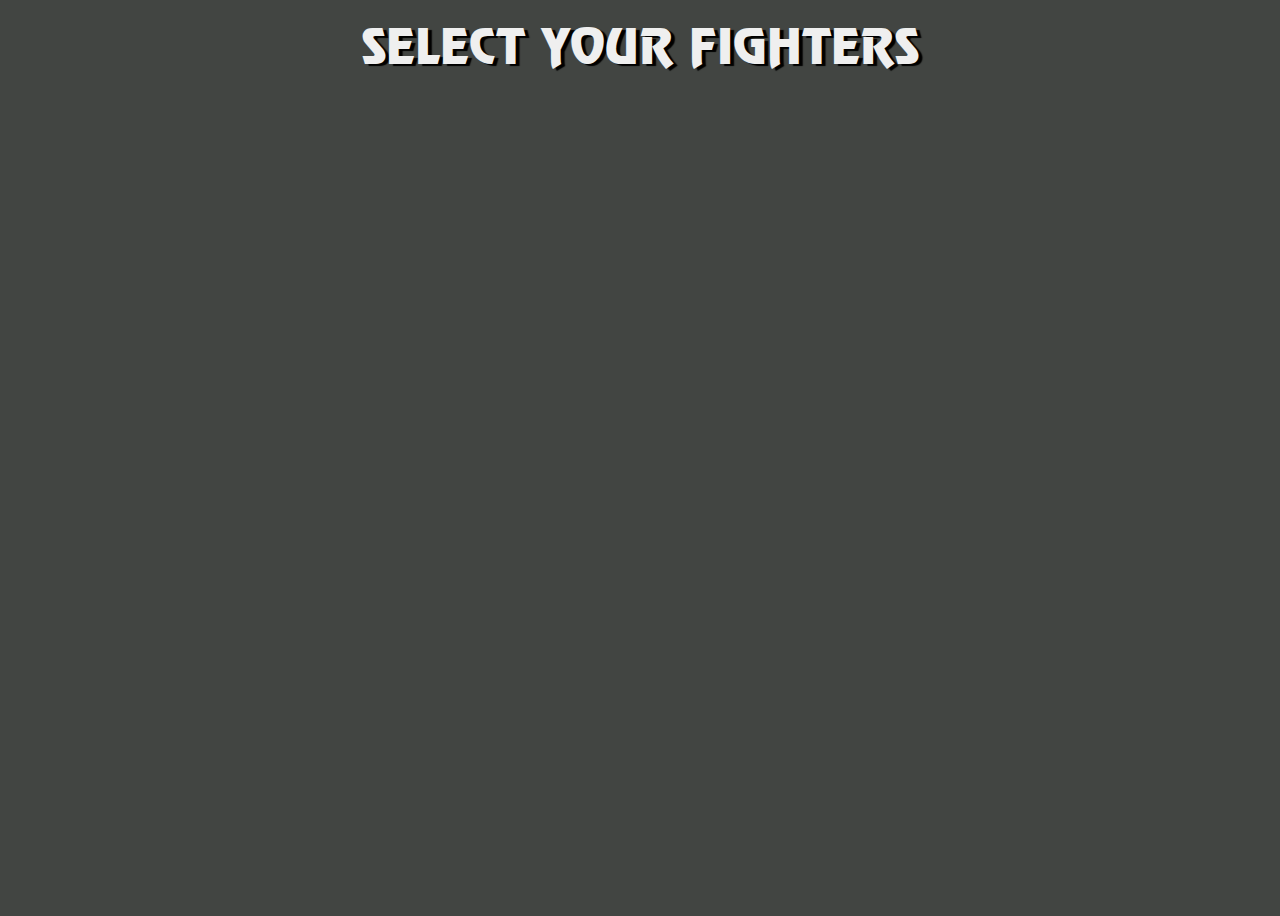
<file: index.html>
<!doctype html>
<html lang="en">
<head>
    <meta charset="UTF-8">
    <meta name="viewport"
          content="width=device-width, user-scalable=no, initial-scale=1.0, maximum-scale=1.0, minimum-scale=1.0">
    <meta http-equiv="X-UA-Compatible" content="ie=edge">
    <title>Mortal Kombat</title>
    <link rel="stylesheet" href="index.css">
</head>
<body>
<div class="root">
    <div class="title">
        SELECT YOUR FIGHTERS
    </div>
    <div class="player"></div>
    <div class="parent"></div>

    <script src="index.js"></script>
</div>
</body>
</html>
</file>
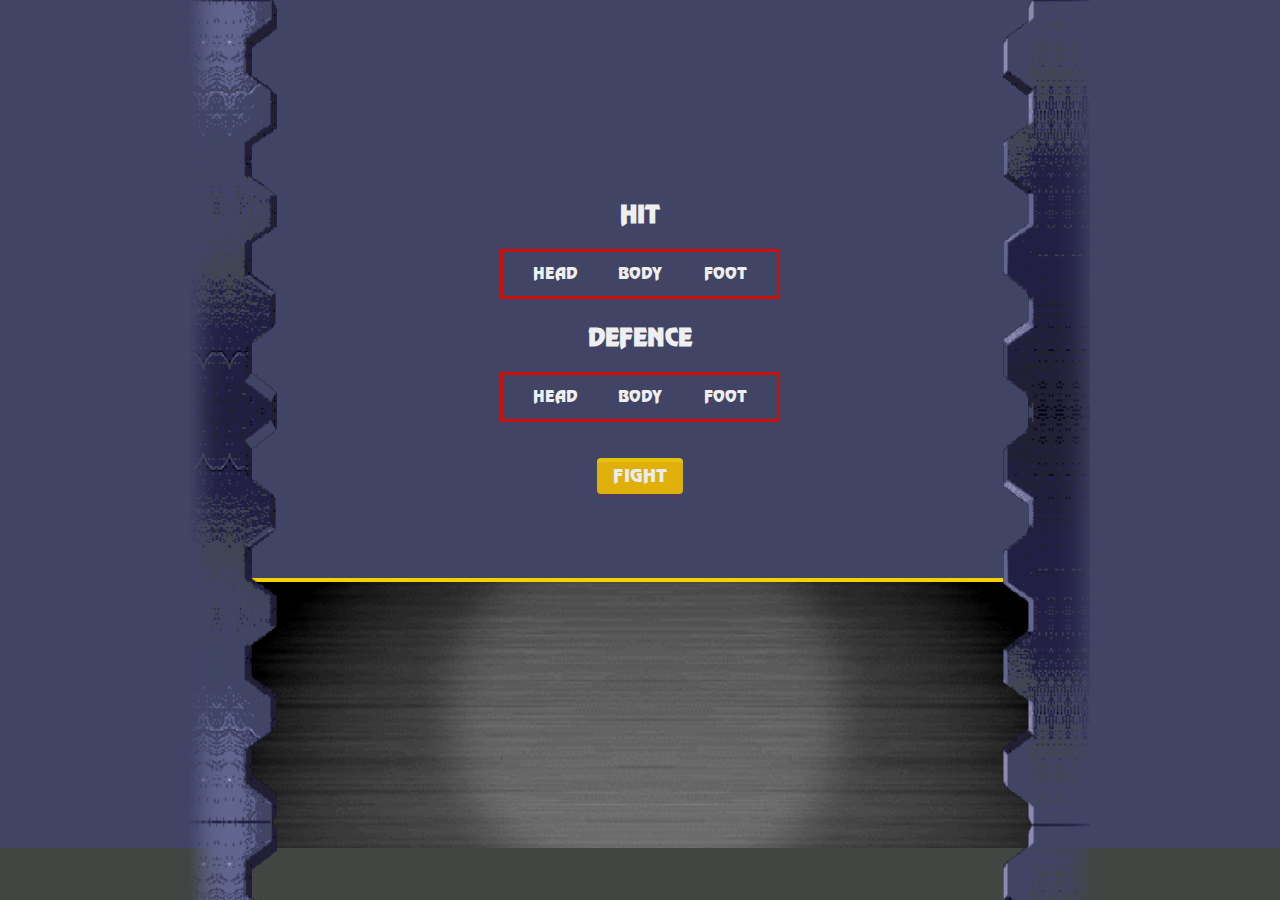
<file: battle.html>
<!doctype html>
<html lang="en">
<head>
    <meta charset="UTF-8">
    <meta name="viewport"
          content="width=device-width, user-scalable=no, initial-scale=1.0, maximum-scale=1.0, minimum-scale=1.0">
    <meta http-equiv="X-UA-Compatible" content="ie=edge">
    <title>MK - JSMarathon - Arenas</title>
    <link rel="stylesheet" href="style.css">
</head>
<body>
    <div class="root">
        <div class="arenas">
            <form class="control">
                <div class="inputWrap">
                    <h2>HIT</h2>
                    <div class="ul">
                        <input type="radio" name="hit" value="head" id="headHit" required>
                        <label for="headHit">
                            <span>HEAD</span>
                        </label>
                        <input type="radio" name="hit" value="body" id="bodyHit" required>
                        <label for="bodyHit">
                            <span>BODY</span>
                        </label>
                        <input type="radio" name="hit" value="foot" id="footHit" required>
                        <label for="footHit">
                            <span>FOOT</span>
                        </label>
                    </div>
                </div>
                <div class="inputWrap">
                    <h2>defence</h2>
                    <div class="ul">
                        <input type="radio" name="defence" value="head" id="headDefence" required>
                        <label for="headDefence">
                            <span>HEAD</span>
                        </label>
                        <input type="radio" name="defence" value="body" id="bodyDefence" required>
                        <label for="bodyDefence">
                            <span>BODY</span>
                        </label>
                        <input type="radio" name="defence" value="foot" id="footDefence" required>
                        <label for="footDefence">
                            <span>FOOT</span>
                        </label>
                    </div>
                </div>
                <div class="buttonWrap">
                    <button class="button" type="submit">
                        Fight
                    </button>
                </div>
              </form>
        </div>
        <div class="chat"></div>
        <div class="wall-left"></div>
        <div class="wall-right"></div>
    </div>
    <script src="main.js" type="module"></script>
</body>
</html>
</file>
<file: index.css>
@font-face {
    font-family: 'Mortal Kombat 3';
    src: url('./assets/fonts/MortalKombat3-Regular.eot');
    src: url('./assets/fonts/MortalKombat3-Regular.eot?#iefix') format('embedded-opentype'),
    url('./assets/fonts/MortalKombat3-Regular.woff2') format('woff2'),
    url('./assets/fonts/MortalKombat3-Regular.woff') format('woff'),
    url('./assets/fonts/MortalKombat3-Regular.ttf') format('truetype');
    font-weight: normal;
    font-style: normal;
    font-display: swap;
}


*, *:before, *:after {
    box-sizing: border-box;
}

body {
    background-color: #424542;
}

.root {
    display: flex;
    justify-content: center;
    align-items: center;
    flex-direction: column;
    padding-top: 30px;
    min-height: 100vh;
    min-width: 100vh;
    background-size: contain;
    background-position: center;
    position: relative;
}

.title {
    position: absolute;
    font-family: "Mortal Kombat 3";
    font-size: 48px;
    color: #FFF;
    top: 10px;
    left: 50%;
    color: #efefef;
    text-shadow: 4px 2px 1px #000;
    transform: translate(-50%, 0);
    white-space: nowrap;
}

.player {
    position: absolute;
    width: 210px;
    height: 367px;
    z-index: 3;
    bottom: 44px;
    left: 50%;
    margin-left: -105px;
    transform: translate(-205%, 0px);
}

.player img {
    max-width: 100%;
    max-height: 100%;
    height: 100%;
}

.parent {
    display: grid;
    grid-template-columns: repeat(7, 1fr);
    grid-template-rows: repeat(4, 1fr);
    grid-column-gap: 0px;
    grid-row-gap: 0px;
}

.div1 { grid-area: 1 / 1 / 2 / 2; }
.div2 { grid-area: 1 / 2 / 2 / 3; }
.div3 { grid-area: 1 / 3 / 2 / 4; }
.div4 { grid-area: 1 / 4 / 2 / 5; }
.div5 { grid-area: 1 / 5 / 2 / 6; }
.div6 { grid-area: 1 / 6 / 2 / 7; }
.div7 { grid-area: 1 / 7 / 2 / 8; }
.div8 { grid-area: 2 / 1 / 3 / 2; }
.div9 { grid-area: 2 / 2 / 3 / 3; }
.div10 { grid-area: 2 / 3 / 3 / 4; }
.div11 { grid-area: 2 / 4 / 3 / 5; }
.div12 { grid-area: 2 / 5 / 3 / 6; }
.div13 { grid-area: 2 / 6 / 3 / 7; }
.div14 { grid-area: 2 / 7 / 3 / 8; }
.div15 { grid-area: 3 / 2 / 4 / 3; }
.div16 { grid-area: 3 / 3 / 4 / 4; }
.div17 { grid-area: 3 / 4 / 4 / 5; }
.div18 { grid-area: 3 / 5 / 4 / 6; }
.div19 { grid-area: 3 / 6 / 4 / 7; }
.div20 { grid-area: 4 / 2 / 5 / 3; }
.div21 { grid-area: 4 / 3 / 5 / 4; }
.div22 { grid-area: 4 / 4 / 5 / 5; }
.div23 { grid-area: 4 / 5 / 5 / 6; }
.div24 { grid-area: 4 / 6 / 5 / 7; }

.row {
    display: flex;
    position: relative;
    z-index: 1;
}

.row:hover {
    z-index: 2;
}
.character {
    width: 137px;
    height: 176px;
    position: relative;
    z-index: 1;
    cursor: pointer;
}

.character:hover,
.character.active {
    z-index: 2;
}

.character:hover:before,
.character.active:before {
    content: "";
    display: block;
    width: calc(100% + 4px);
    height: calc(100% + 4px);
    top: -2px;
    left: -2px;
    position: absolute;
    border: 14px solid #21aa21;
}
.character.disabled {
    cursor: default;
}
.character.disabled:hover:before {
    display: none;
}

.character img {
    width: 100%;
}
</file>
<file: style.css>
@font-face {
    font-family: 'Mortal Kombat 3';
    src: url('./assets/fonts/MortalKombat3-Regular.eot');
    src: url('./assets/fonts/MortalKombat3-Regular.eot?#iefix') format('embedded-opentype'),
    url('./assets/fonts/MortalKombat3-Regular.woff2') format('woff2'),
    url('./assets/fonts/MortalKombat3-Regular.woff') format('woff'),
    url('./assets/fonts/MortalKombat3-Regular.ttf') format('truetype');
    font-weight: normal;
    font-style: normal;
    font-display: swap;
}


*,
*:before,
*:after {
    box-sizing: border-box;
}

html {
    margin: 0;
    padding: 0;
}

body {
    background-color: #424542;
    margin: 0;
    padding: 0;
}

.root {
    display: flex;
    justify-content: center;
    width: 100%;
    flex-direction: column;
    align-items: center;
    position: relative;
    background: #424466;
}

.wall-left {
    position: absolute;
    width: 87px;
    background-image: url(assets/wall-left.png);
    min-height: 100vh;
    background-size: contain;
    background-repeat: repeat-y;
    top: 0;
    z-index: 100;
    left: 50%;
    transform: translate(-450px, 0px);
    height: 100%;
}

.wall-right {
    position: absolute;
    width: 87px;
    background-image: url(./assets/wall-right.png);
    min-height: 100vh;
    background-size: contain;
    background-repeat: repeat-y;
    top: 0;
    z-index: 100;
    right: 50%;
    transform: translate(450px, 0px);
    height: 100%;
}

.arenas {
    width: 786px;
    height: 578px;
    background-size: cover;
    background-position: center;
    background-repeat: no-repeat;
    position: relative;
    display: flex;
}

.arenas.arena1 {
    background-image: url(./assets/scorpions-lair-arenas.png);
}

.arenas.arena2 {
    background-image: url(./assets/the-cave.png);
}

.arenas.arena3 {
    background-image: url(./assets/jade-s-desert.png);
}

.arenas.arena4 {
    background-image: url(./assets/scislac-busorez.png);
}

.arenas.arena5 {
    background-image: url(./assets/waterfront.png);
}

.player1,
.player2 {
    width: 50%;
    position: relative;
}

.progressbar {
    width: 295px;
    border: 4px solid #f5d100;
    position: absolute;
    top: 59px;
    height: 28px;
    background-color: #cd0e03;
    display: flex;
}

.player1 .progressbar {
    left: 38px;
}

.player2 .progressbar {
    right: 38px;
    flex-direction: row-reverse;
}

.extralife {
    width: 90px;
    border: 2px solid #f5d100;
    position: absolute;
    top: 85px;
    height: 12px;
    background-color: #cd0e03;
    display: flex;
}

.player1 .extralife {
    left: 38px;
}

.player2 .extralife {
    right: 38px;
    flex-direction: row-reverse;
}

.extralife .life {
    background: #00d600;
}

.life {
    background-color: #0431f9;
    height: 100%;
    width: 90%;
}

.name {
    position: absolute;
    font-family: 'Mortal Kombat 3';
    font-size: 26px;
    line-height: 20px;
    letter-spacing: 2px;
    color: #efefef;
    top: 0;
    text-transform: uppercase;
}

.player1 .name {
    left: 5px;
}

.player2 .name {
    right: 5px;
}

.chat {
    width: 786px;
    height: 30vh;
    background-image: url(./assets/versus.png);
    background-size: cover;
    background-position: center;
    border-top: 4px solid #f5d100;
    padding: 6px 40px;
    overflow: scroll;
    color: white;
    font-family: Arial;
}

.character {
    position: absolute;
    bottom: 20px;
    width: 150px;
    height: 268px;
}

.player1 .character {
    left: 60px;
}

.player2 .character {
    right: 60px;
}

.player2 .character img {
    transform: scaleX(-1) translate(50%, 0);
}

.character img {
    height: 100%;
    position: absolute;
    bottom: 0;
    left: 50%;
    transform: translate(-50%, 0);
}

.fight {
    position: absolute;
    z-index: 100;
    top: 30%;
    width: 300px;
    left: 50%;
    transform: translate(-50%, 0%);
}

.fight img {
    width: 100%;
}

.button {
    display: block;
    position: relative;
    padding: 0 16px;
    height: 36px;
    color: white;
    font-size: 18px;
    text-transform: uppercase;
    background-color: #f5d100;
    border: none;
    margin-top: 0;
    margin-left: auto;
    margin-right: auto;
    border-radius: 4px;
    box-sizing: border-box;
    cursor: pointer;
    font-family: "Mortal Kombat 3";
    outline: none;
}
.button::after {
    content: "";
    position: absolute;
    width: 100%;
    height: 100%;
    top: 4px;
    left: 0;
    background-color: #cd0e03;
    border-radius: 4px;
    z-index: -1;
}
.button:hover {
    background-color: #f5d100;
}
.button:active {
    top: 2px;
}
.button:active::after {
    top: 1px;
}

.button:disabled {
    opacity: .9;
    cursor: not-allowed;
}

.button:disabled:after {
    opacity: .1;
}

.button:disabled:active {
    top: 0px;
}

.button:disabled:active::after {
    top: 4px;
}

.loseTitle {
    position: absolute;
    top: 22%;
    left: 50%;
    font-size: 36px;
    transform: translate(-50%, 0%);
    text-transform: uppercase;
    z-index: 1000;
    color: white;
    font-family: "Mortal Kombat 3";
    text-shadow: 2px 2px 2px #cd0e03;
}

.reloadWrap {
    position: absolute;
    top: 54px;
    z-index: 1000;
    left: 50%;
    transform: translate(-50%, 0%);
}

.reloadWrap .button {
    margin-top: 0;
}

form:invalid button[class=button] {
    opacity: .9;
    cursor: not-allowed;
}

form:invalid button[class=button]:after {
    opacity: .1;
}

form:invalid button[class=button]:active {
    top: 0px;
}

form:invalid button[class=button]:active::after {
    top: 4px;
}

.control {
    position: absolute;
    width: 200px;
    top: 60%;
    left: 50%;
    transform: translate(-50%, -50%);
    display: flex;
    justify-content: flex-start;
    align-items: center;
    flex-direction: column;
    z-index: 1000;
}

.inputWrap {
    position: relative;
    width: 280px;
    margin-bottom: 24px;
}

.buttonWrap {
    margin-top: 12px;
}

.inputWrap h2 {
    text-align: center;
    margin: 0 auto 20px;
    font-weight: 700;
    font-family: 'Mortal Kombat 3';
    color: #efefef;
    text-transform: uppercase;
}

.ul {
    border: solid 3px #cd0e03;
    height: 50px;
    padding: 0 12px;
    font-family: 'Mortal Kombat 3';
    display: flex;
    justify-content: space-between;
    color: #efefef;
}
.ul label {
    cursor: pointer;
}
.ul label:nth-of-type(2) {
    margin: 0 -4.5px;
}
.ul label span {
    position: relative;
    display: inline-block;
    width: 80px;
    height: 50px;
    line-height: 50px;
    transition: 0.3s;
    text-align: center;
    margin-top: -3px;
}
.ul label span::before {
    position: relative;
    display: block;
    width: 80px;
    height: 50px;
    content: "";
    transform: scaleY(1.2);
    z-index: -1;
    margin-bottom: -50px;
    transition: 0.3s;
}
.ul label span:hover {
    background-color: rgba(107, 185, 240, 0.2);
}

input {
    display: none;
}
input[type=radio]:checked + label > span {
    color: #fff;
    font-weight: 700;
    text-shadow: 0px 2px 2px rgba(0, 0, 0, 0.2);
}
input[type=radio]:checked + label > span::before {
    background: #f5d100;
    box-shadow: 0px 3px 6px 0px rgba(0, 0, 0, 0.2);
}
input[type=radio]:checked + label > span:hover {
    background: none;
}
</file>
